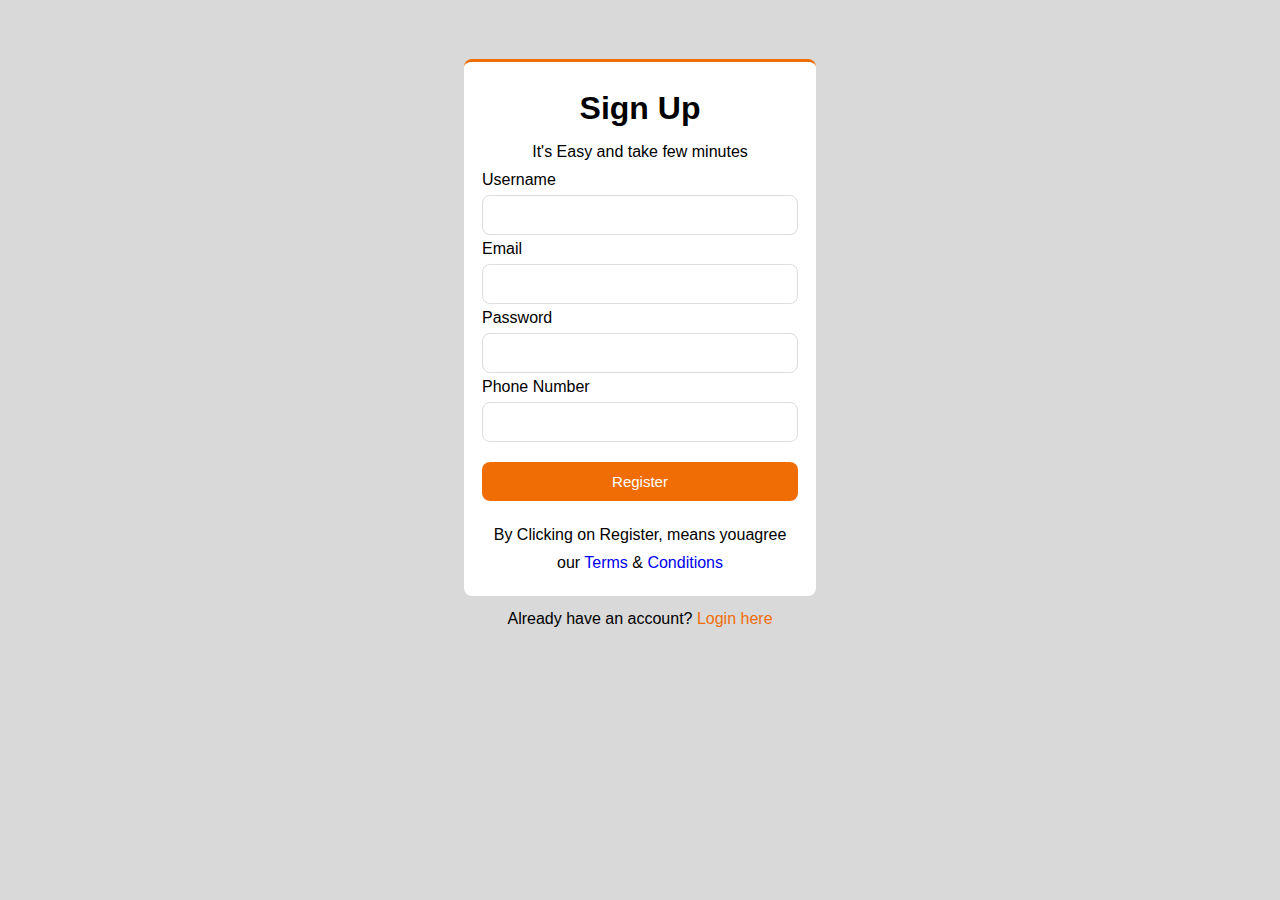
<file: index.html>
<!DOCTYPE html>
<html lang="en">
<head>
    <meta charset="UTF-8">
    <meta http-equiv="X-UA-Compatible" content="IE=edge">
    <meta name="viewport" content="width=device-width, initial-scale=1.0">
    <title>Document</title>
    <link rel="stylesheet" href="style.css">
</head>
<body>
    <div id="container">
        <div class="form-wrap">
            <h1>Sign Up</h1>
            <p>It's Easy and take few minutes</p>
            <form action="index.php" method="post">
                <div class="form-group">
                    <label for="name">Username</label>
                    <input type="text" name="name" id="">
                </div>
                <div class="form-group">
                    <label for="email">Email</label>
                    <input type="email" name="email" id="">
                </div>
                <div class="form-group">
                    <label for="password">Password</label>
                    <input type="password" name="password" id="">
                </div>
                <div class="form-group">
                    <label for="phone">Phone Number</label>
                    <input type="tel" name="phone" id="">
                </div>
                <button type="submit" style="color: #fff; font-family: Arial, Helvetica, sans-serif;font-size: 15px;">Register</button>
            </form>
            <p class="By">By Clicking on Register, means youagree our <a href="#">Terms</a> & <a href="#">Conditions</a></p>
        </div>
        <footer>
           <p>Already have an account? <a href="Login.html">Login here</a></p>
        </footer>
    </div>
</body>
</html>
</file>
<file: style.css>
* {
    margin: 0;
    padding: 0;
    box-sizing: border-box;
}

body {
    font-family: 'poppins',sans-serif;
    line-height: 1.8;
    background-color: #D9D9D9;
}

a {
    text-decoration: none;
}
#container {
    width: 430px;
    margin: 20px auto;    
    padding: 30px;
}
.form-wrap {
    background-color: #fff;
    padding: 18px;
    margin: 9px;
    border-radius: 8px;
    border-top: 3px solid #f06d06;
}
.form-wrap .form-group input {
    display: block;
    width: 100%;
    padding: 10px;
    border: 1px solid #ddd;
    border-radius: 8px;
    text-align: center;
    font-family: 'poppins',sans-serif;
    font-size: medium;
}
input:focus {
    outline: 0;
}
.form-wrap h1, .form-wrap p {
    text-align: center;
}
button {
    width: 100%;
    padding: 11px;
    margin-top: 20px;
    background-color: #f06d06;
    border: #f06d06;
    border-radius: 8px;
}
.By {
    margin-top: 20px;
}

footer a {
    color: #f06d06;
}
footer {
    text-align: center;
}
</file>
